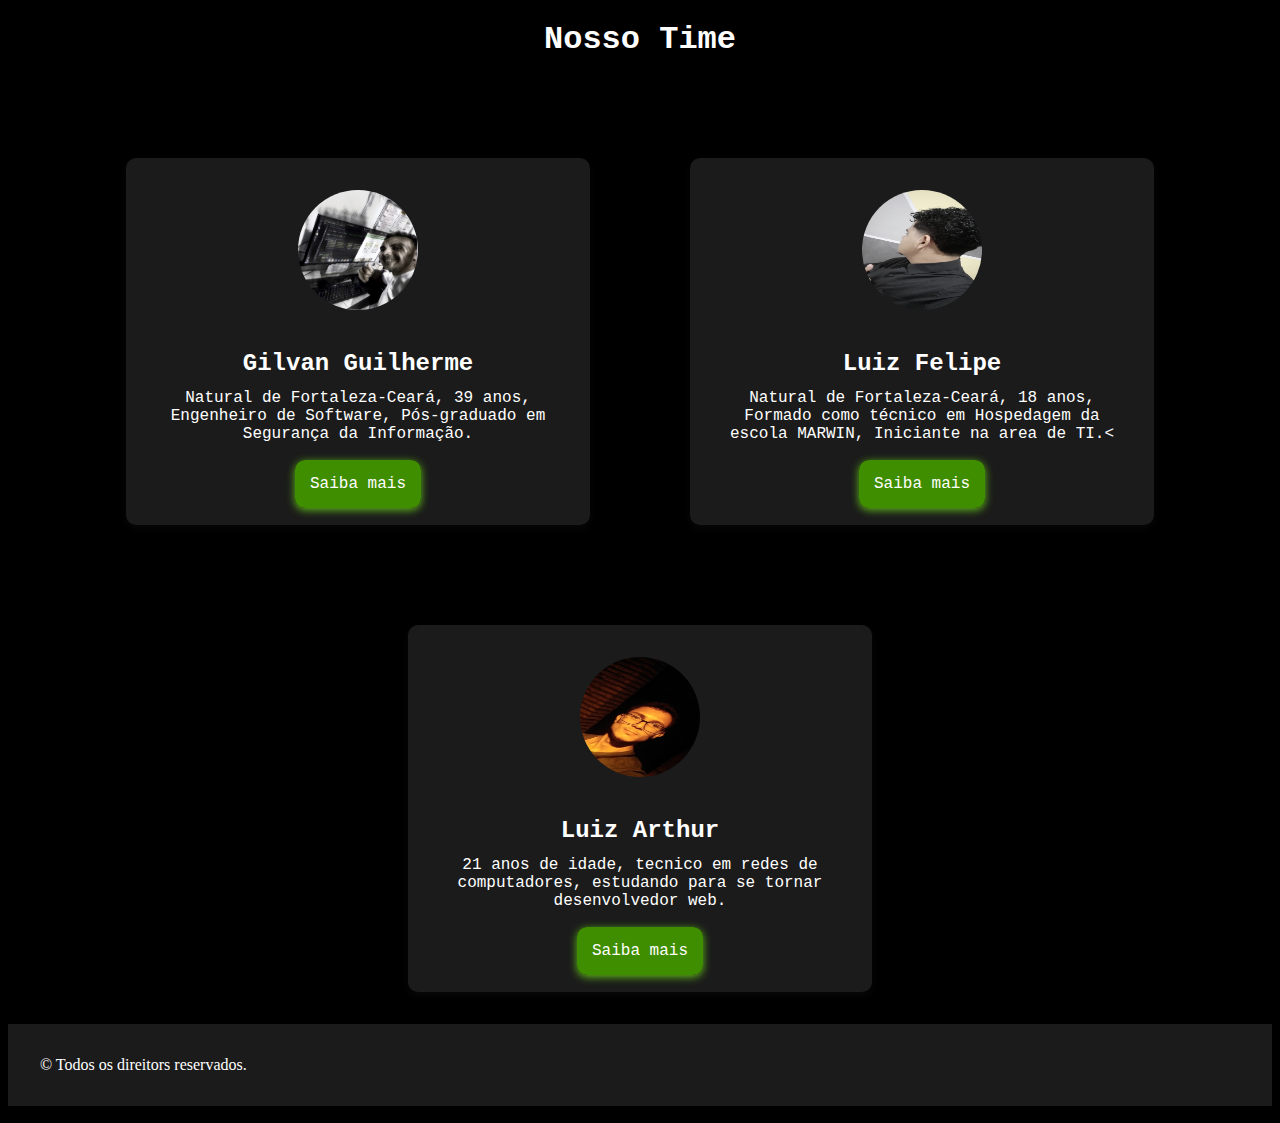
<file: index.html>
<!DOCTYPE html>
<html lang="en">
<head>
  <meta charset="UTF-8">
  <meta name="viewport" content="width=device-width, initial-scale=1.0">
  <title>Projeto Portfólio</title>
  <link rel="stylesheet" href="style.css">
  <link rel="stylesheet" href="estilos/">
</head>
<body>
  <header>
     <h1>Nosso Time</h1>
  </header>
  <main>
    <section class="profiles">
      <div class="profile">
        <img src="imagens/gil.png" alt="Imagem de Gilvan Guilherme">
        <h2>Gilvan Guilherme </h2>
        <p>Natural de Fortaleza-Ceará, 39 anos, Engenheiro de Software, Pós-graduado em Segurança da Informação.</p>
        <a href="/detalhes/gilvan.html">Saiba mais</a>
      </div>

        <div class="profile">
          <img src="imagens/Felipe.jpg" alt="Luiz Felipe">
          <h2>Luiz Felipe</h2>
          <p>Natural de Fortaleza-Ceará, 18 anos, Formado como técnico em Hospedagem da escola MARWIN, Iniciante na area de TI.<</p>
          <a href="/detalhes/felipe.html">Saiba mais</a>
        </div>


        <div class="profile">
          <img src="imagens/Luiz-Arthur.jpg" alt="Luiz Arthur">
          <h2>Luiz Arthur</h2>
          <p>21 anos de idade,  tecnico em redes de computadores, estudando para se tornar desenvolvedor web.</p>
          <a href="/detalhes/arthur.html">Saiba mais</a>
        </div>
    </section>
  </main>
  <footer>
    <p>&copy Todos os direitors reservados.</p>
</footer>
</body>
</html>
</file>
<file: style.css>
@import "./fontes/Roboto_Mono";

body {
    background-color: #000000;
}

footer {
    background-color: #1B1B1B;
    padding: 2rem;
    margin-top: 2rem;
}

footer p {
    color: white;
}

header h1 {
    text-align: center;
    color: white;
    font-family: "Roboto_Mono", monospace;
}

/* configuracao dos perfis */
.profiles{
    display: flex;
    flex-wrap: wrap;
    justify-content: center;
    gap: 100px; /* espacamento entre perfis */
    margin-top: 100px;
}

/*especificacoes de Cada Quadrado do Perfil*/
div.profile {
    text-align: center;
    padding: 2rem;
    border-radius: 10px;
    box-shadow: 0 4px 8px #080808;
    max-width: 400px;
    /*Estilizacoes dos perfis*/
    background-color: #1B1B1B;
    color: white;
    font-family: Roboto Mono, monospace;
}
div.profile p {
    margin-bottom: 2rem;
}

div.profile a {
    text-decoration: none;
    text-align: center;
    padding: 15px;
    border-radius: 10px;
    box-shadow: 0 2px 8px #62BA1B;
    max-width: 400px;
    background-color: #3F8E00;
    color: white;
    font-family: Roboto Mono, monospace;
    margin: 1rem;
}

img{
width: 120px;
height: 120px;
border-radius: 50%;
transition: transform 0.4s ease, box-shadow 0.4s ease;
margin-bottom: 15px;
}

img:hover {
transform: scale(2.2);
box-shadow: 0 4px 8px rgba(0, 0, 0, 0.2);
}

h2{
font-size: 1.5rem;
margin-bottom: 3%;
}

p{
font-size: 1rem;
margin: 0;
}
</file>
